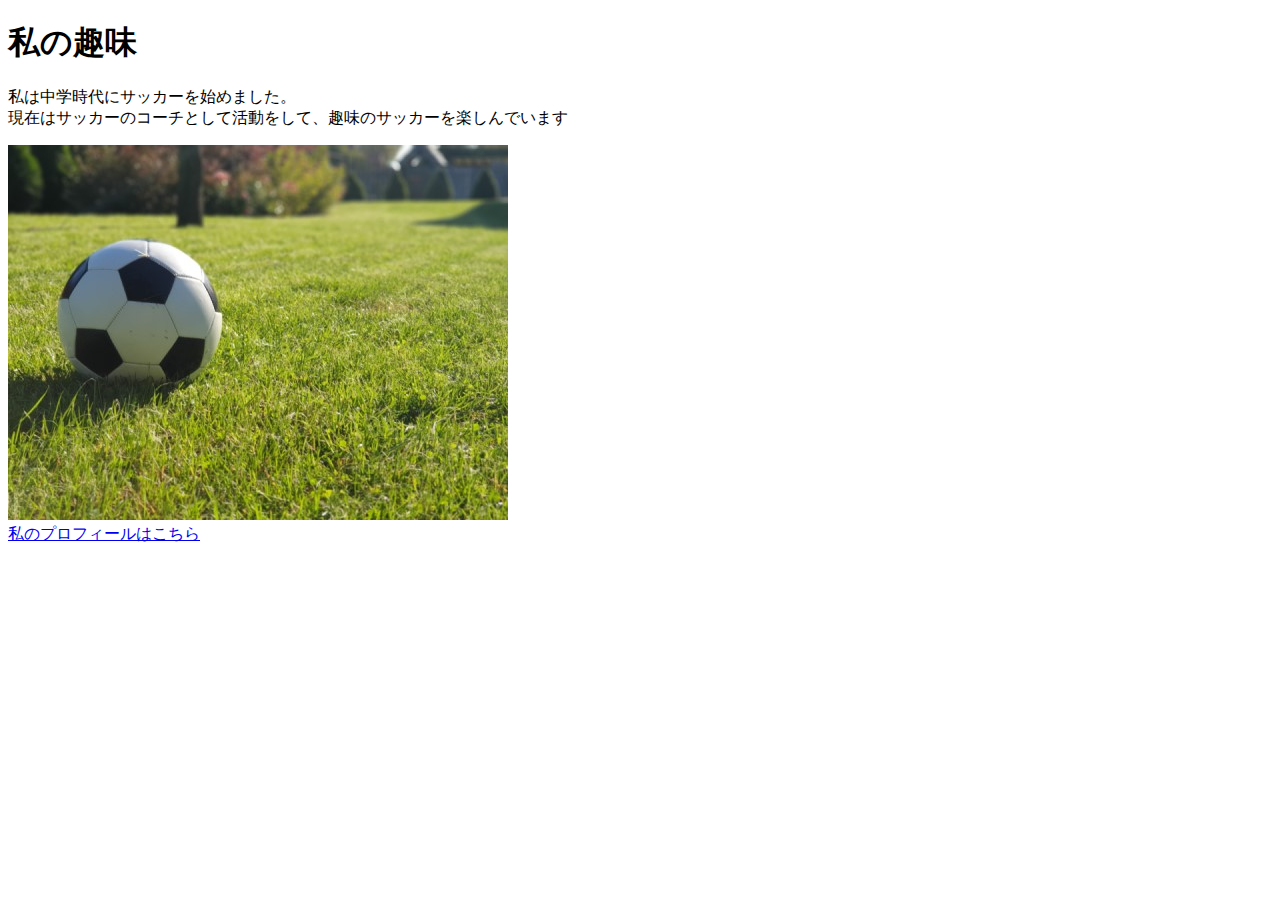
<file: kadai_005/html/index.html>
<!DOCTYPE html>
<html lang="ja">
<head>
  <meta charset="UTF-8">
  <meta name="viewport" content="width=device-width, initial-scale=1.0">
  <meta name="description" content="このページは5章の課題です。">
  <title>第5章</title>
</head>
<body>
  <h1>私の趣味</h1>
  <p>私は中学時代にサッカーを始めました。<br>
    現在はサッカーのコーチとして活動をして、趣味のサッカーを楽しんでいます
  </p>
  <img src="../images/sample.jpg" alt="サッカーボールの画像"><br>
  <a href="https://x.com/samuraijuku">私のプロフィールはこちら</a>
</body>
</html>
</file>
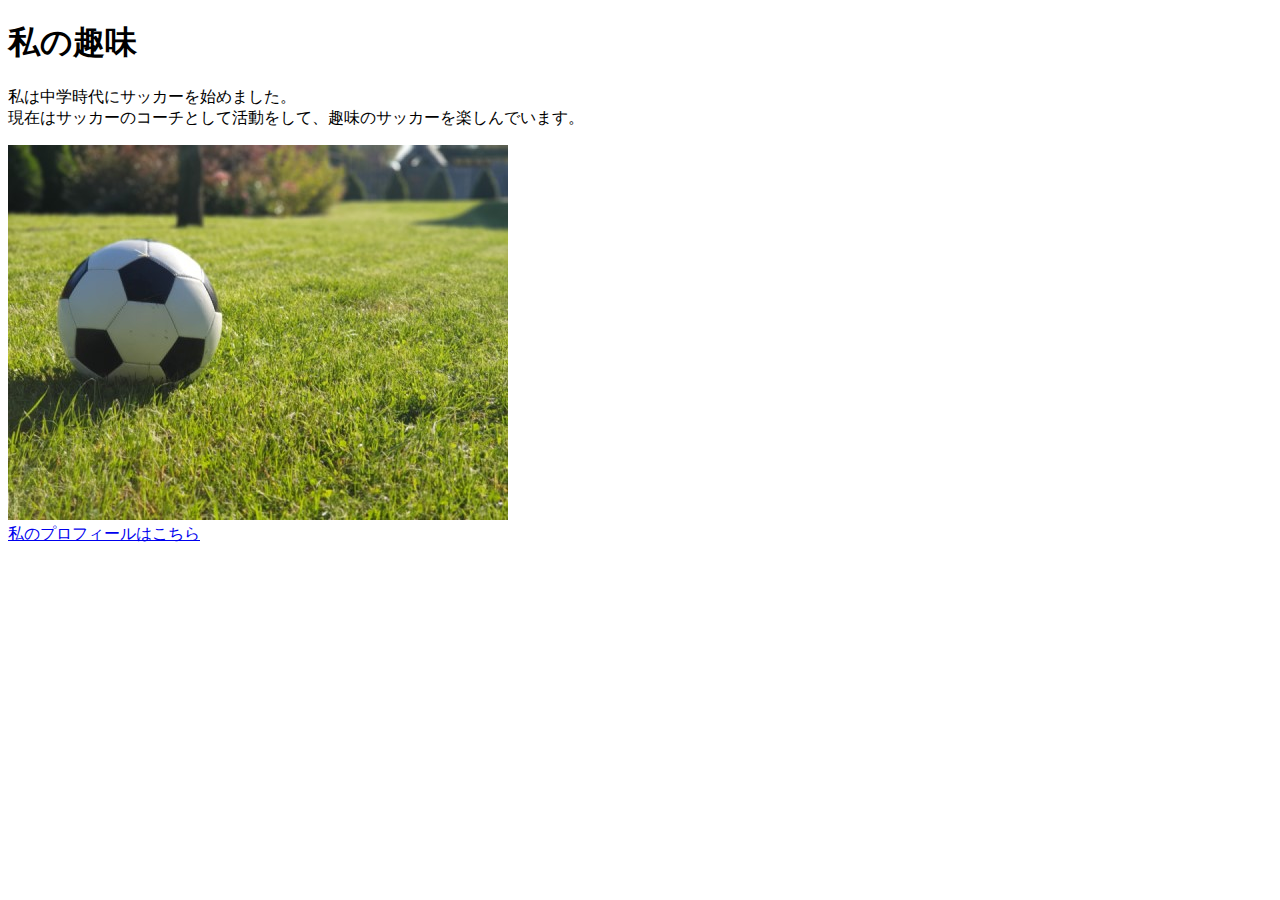
<file: kadai_005/kadai_005.html>
<!DOCTYPE html>
<html lang="ja">
<head>
  <meta charset="UTF-8">
  <meta name="description" content="このページは5章の課題です。">
  <title>5章課題</title>
</head>
<body>
  <h1>私の趣味</h1>
  <p>私は中学時代にサッカーを始めました。<br>
  現在はサッカーのコーチとして活動をして、趣味のサッカーを楽しんでいます。</p>
  <img src="images/sample.jpg" alt=""><br>
  <a href="https://x.com/samuraijuki">私のプロフィールはこちら</a>
</body>
</html>
</file>
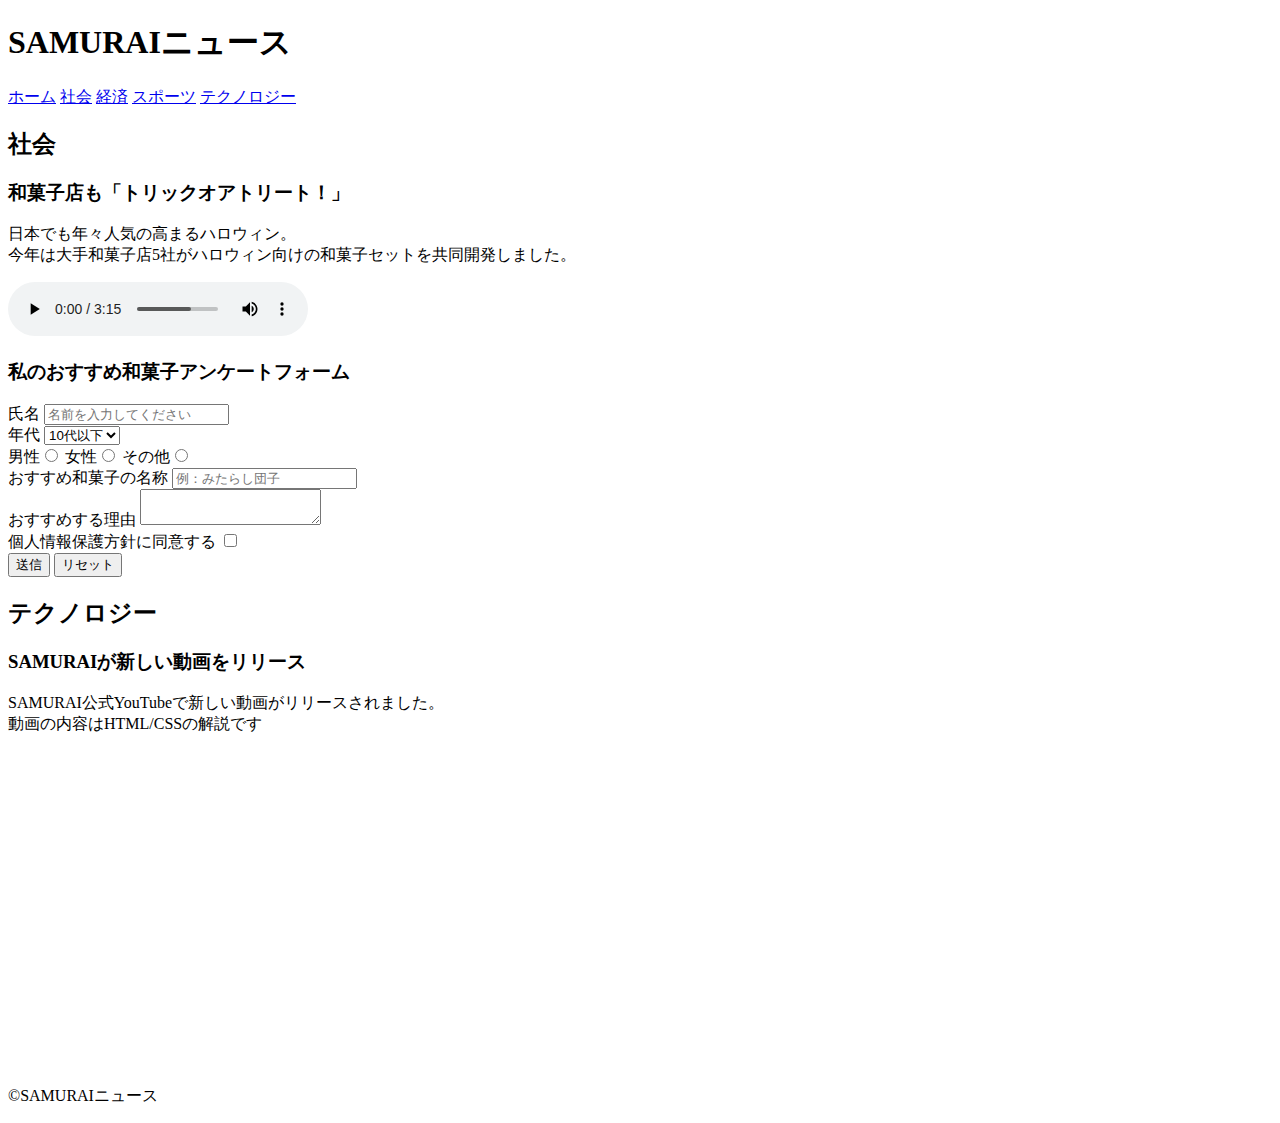
<file: kadai_008/kadai_008.html>
<!DOCTYPE html>
<html>
  <head>
    <title>8章課題</title>
    <meta name="description" content="このページは8章の課題です。" />
    <meta charset="UTF-8" />
  </head>
  <body>
    <header>
      <h1>SAMURAIニュース</h1>
      <nav>
        <a href="https://www.sejuku.net/">ホーム</a>
        <a href="https://www.sejuku.net/">社会</a>
        <a href="https://www.sejuku.net/">経済</a>
        <a href="https://www.sejuku.net/">スポーツ</a>
        <a href="https://www.sejuku.net/">テクノロジー</a>
      </nav>
    </header>
    <main>
      <article>
        <h2>社会</h2>
        <section>
          <h3>和菓子店も「トリックオアトリート！」</h3>
          <p>
            日本でも年々人気の高まるハロウィン。<br />
            今年は大手和菓子店5社がハロウィン向けの和菓子セットを共同開発しました。
          </p>
          <audio src="ichi.mp3" controls></audio>
        </section>
        <section>
          <h3>私のおすすめ和菓子アンケートフォーム</h3>
          <form>
            <!-- アンケートフォームのHTMLを記述してください -->
            <label>氏名</label>
            <input type="text" placeholder="名前を入力してください" />
            <br />

            <label>年代</label>
            <select>
              <option>10代以下</option>
              <option>20代</option>
              <option>30代</option>
              <option>40代以上</option>
            </select>
            <br />

            <label>男性</label><input type="radio" name="gender" />
            <label>女性</label><input type="radio" name="gender" />
            <label>その他</label><input type="radio" name="gender" />
            <br />

            <label>おすすめ和菓子の名称</label>
            <input type="text" placeholder="例：みたらし団子" />
            <br />

            <label>おすすめする理由</label>
            <textarea></textarea>
            <br />

            <label>個人情報保護方針に同意する</label>
            <input type="checkbox" />
            <br />

            <input type="submit" value="送信" />
            <input type="reset" value="リセット" />
          </form>
        </section>
      </article>
      <article>
        <h2>テクノロジー</h2>
        <section>
          <!-- テクノロジーのセクションのHTMLを記述してください -->
          <h3>SAMURAIが新しい動画をリリース</h3>
          <p>
            SAMURAI公式YouTubeで新しい動画がリリースされました。<br />
            動画の内容はHTML/CSSの解説です
          </p>
          <iframe
            width="560"
            height="315"
            src="https://www.youtube.com/embed/2JLiGSUohEo?si=8bWt6WY3TEbP389Q"
            title="YouTube video player"
            frameborder="0"
            allow="accelerometer; autoplay; clipboard-write; encrypted-media; gyroscope; picture-in-picture; web-share"
            referrerpolicy="strict-origin-when-cross-origin"
            allowfullscreen
          ></iframe>
        </section>
      </article>
    </main>
    <footer>
      <p>&copy;SAMURAIニュース</p>
    </footer>
  </body>
</html>
</file>
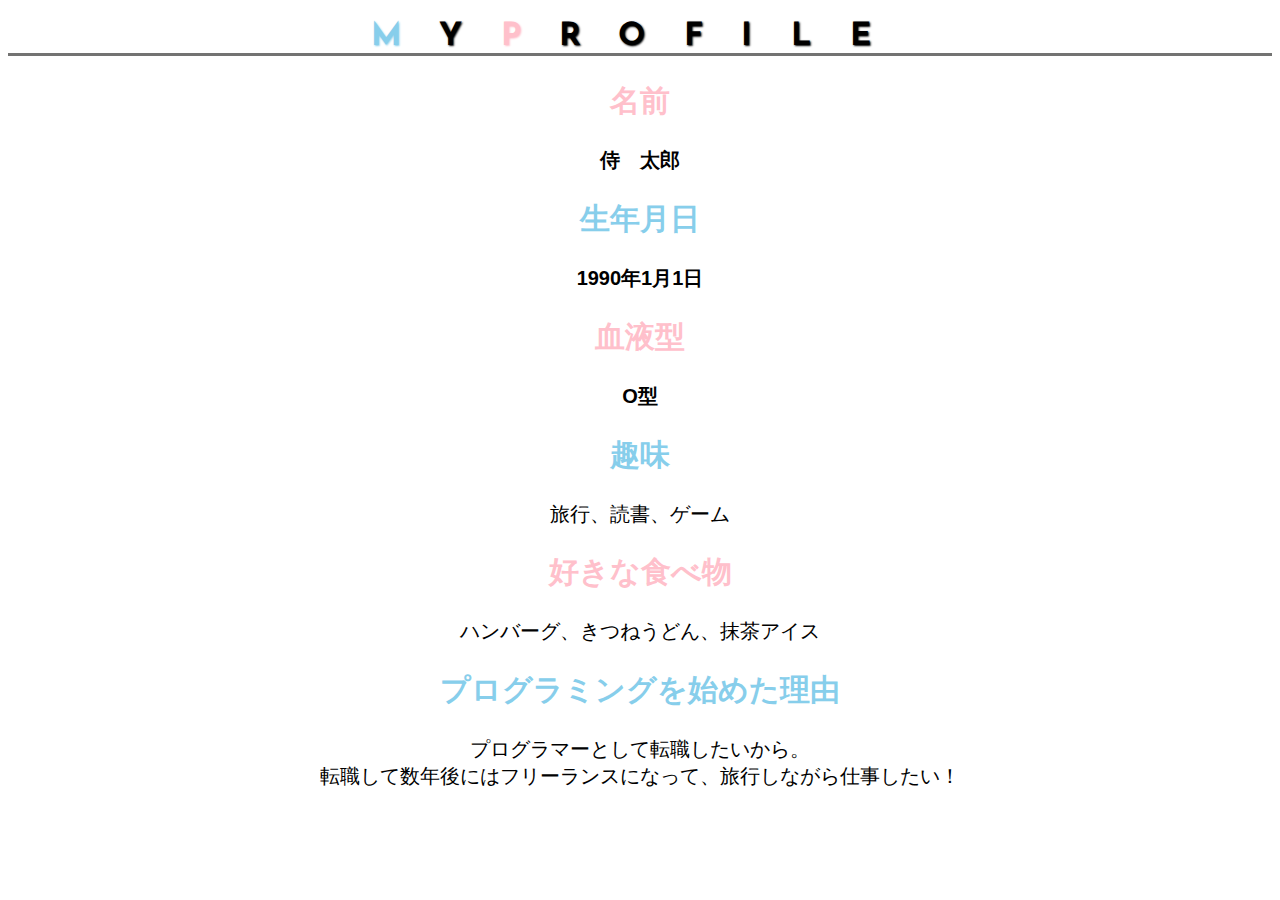
<file: kadai_015/kadai_015.html>
<!DOCTYPE html>
<html>
  <head>
    <title>15章課題</title>
    <meta charset="UTF-8" />
    <meta name="description" content="このページは15章の課題です。" />
    <link rel="stylesheet" href="style.css" />
    <link rel="preconnect" href="https://fonts.googleapis.com" />
    <link rel="preconnect" href="https://fonts.gstatic.com" crossorigin />
    <link
      href="https://fonts.googleapis.com/css2?family=Josefin+Sans&display=swap"
      rel="stylesheet"
    />
    <link rel="preconnect" href="https://fonts.googleapis.com" />
    <link rel="preconnect" href="https://fonts.gstatic.com" crossorigin />
    <link
      href="https://fonts.googleapis.com/css2?family=Josefin+Sans:ital,wght@0,100..700;1,100..700&display=swap"
      rel="stylesheet"
    />
  </head>
  <body>
    <h1><span class="blue">M</span>Y<span class="pink">P</span>ROFILE</h1>
    <div id="basic">
      <h2 class="pink">名前</h2>
      <p>侍　太郎</p>
      <h2 class="blue">生年月日</h2>
      <p>1990年1月1日</p>
      <h2 class="pink">血液型</h2>
      <p>O型</p>
    </div>
    <h2 class="blue">趣味</h2>
    <p>旅行、読書、ゲーム</p>
    <h2 class="pink">好きな食べ物</h2>
    <p>ハンバーグ、きつねうどん、抹茶アイス</p>
    <h2 class="blue">プログラミングを始めた理由</h2>
    <p>
      プログラマーとして転職したいから。<br />転職して数年後にはフリーランスになって、旅行しながら仕事したい！
    </p>
  </body>
</html>
</file>
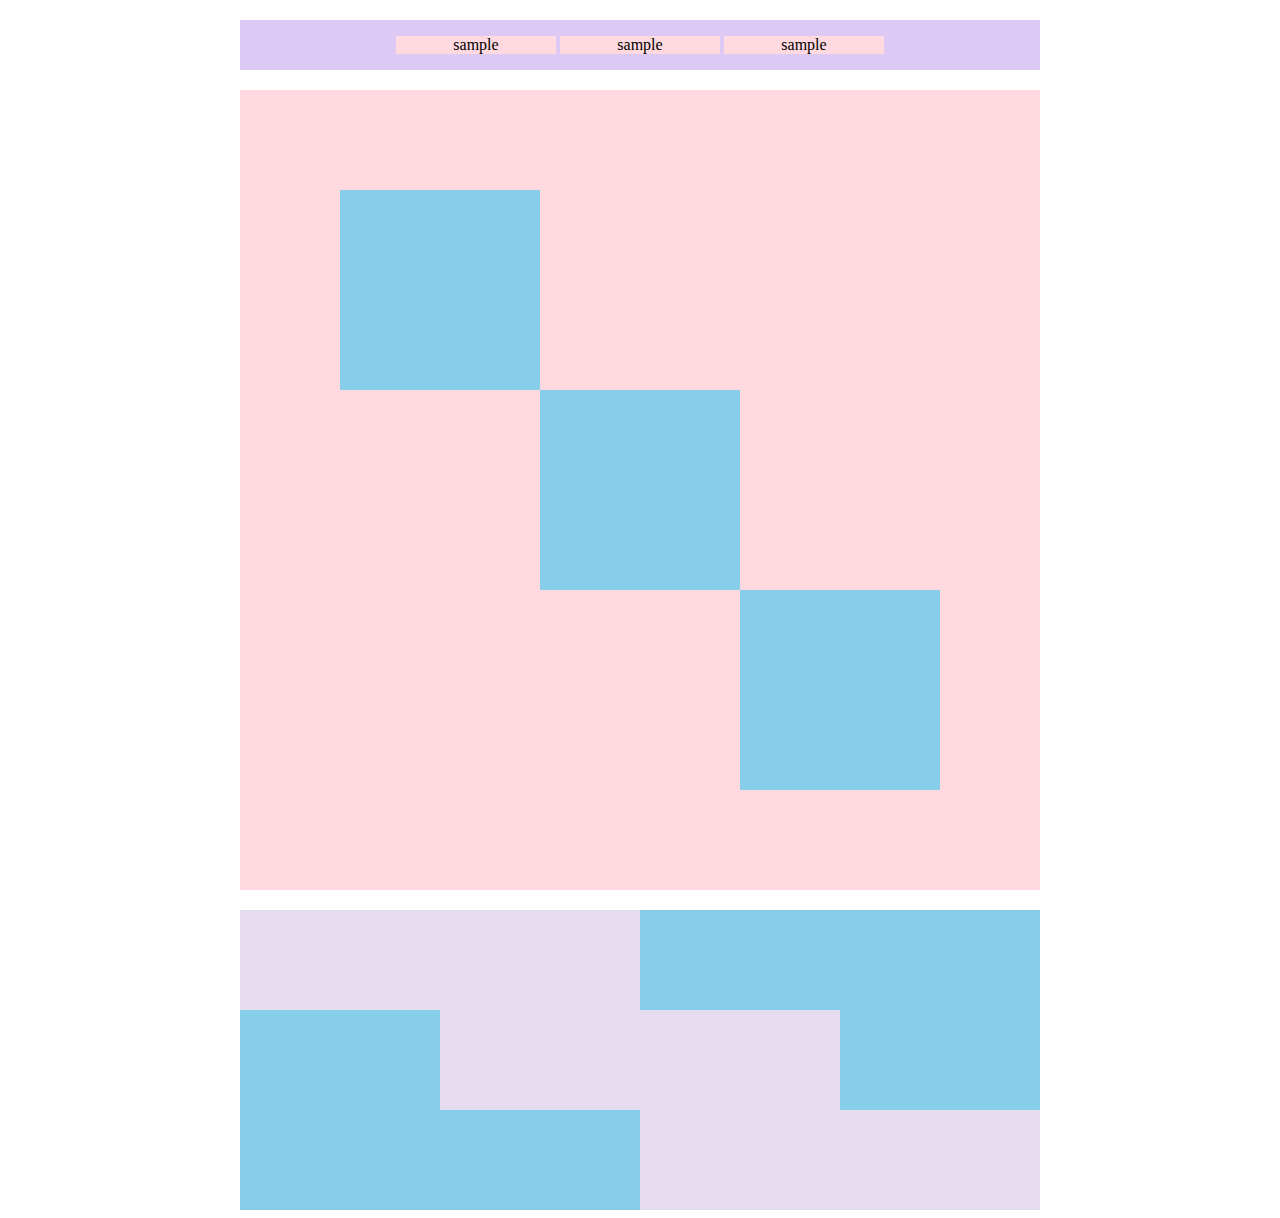
<file: kadai_018/kadai_018.html>
<!DOCTYPE html>
<html>
  <head>
    <meta charset="UTF-8" />
    <link rel="stylesheet" href="style.css" />
    <meta name="description" content="このページは18章の課題です。" />
    <title>18章課題</title>
  </head>
  <body>
    <div id="top">
      <p class="top-child">sample</p>
      <p class="top-child">sample</p>
      <p class="top-child">sample</p>
    </div>
    <div id="middle">
      <div id="middle-child01"></div>
      <div id="middle-child02"></div>
      <div id="middle-child03"></div>
    </div>
    <div id="bottom">
      <div id="bottom-child01"></div>
      <div id="bottom-child02"></div>
      <div id="bottom-child03"></div>
    </div>
  </body>
</html>
</file>
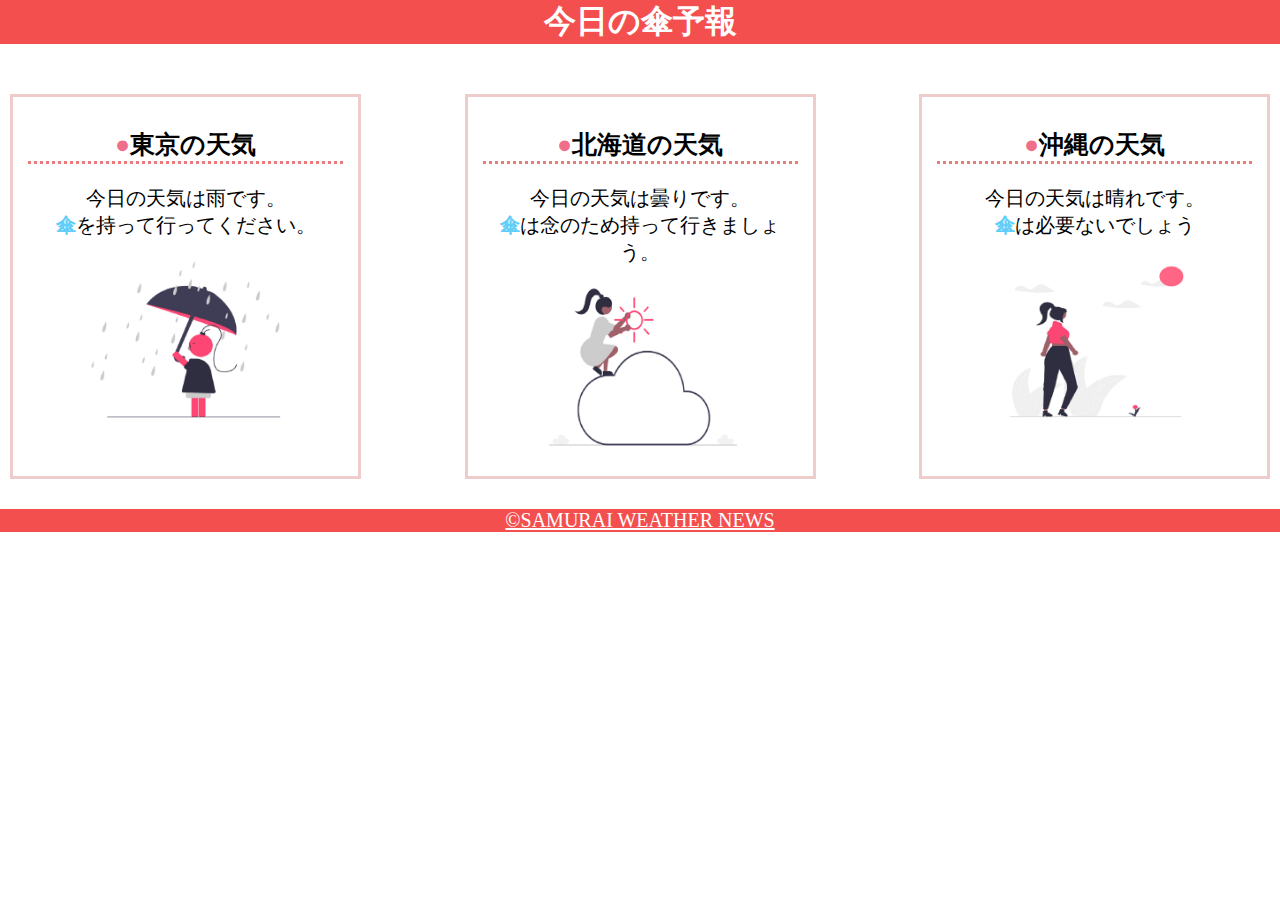
<file: kadai_022/kadai_022.html>
<!DOCTYPE html>
<html>

<head>
  <meta charset="UTF-8">
  <meta name="viewport" content="width=device-width, initial-scale=1.0">
  <link rel="stylesheet" href="style.css">
  <meta name="description" content="このページは22章の課題です。">
  <title>22章課題</title>
</head>

<body>

  <header>
    <h1>今日の傘予報</h1>
  </header>

  <main>

    <div id="parent">
      <div class="contents">
        <h2>東京の天気</h2>
        <p>今日の天気は雨です。</p>
        <p>傘を持って行ってください。</p>
        <img src="images/rainy.png" alt="雨">
      </div>

      <div class="contents">
        <h2>北海道の天気</h2>
        <p>今日の天気は曇りです。</p>
        <p>傘は念のため持って行きましょう。</p>
        <img src="images/cloudy.png" alt="曇り">
      </div>

      <div class="contents">
        <h2>沖縄の天気</h2>
        <p>今日の天気は晴れです。</p>
        <p>傘は必要ないでしょう</p>
        <img src="images/sunny.png" alt="晴れ">
      </div>

    </div>

  </main>

  <footer>
    <a href="https://www.sejuku.net/corp/">&copy;SAMURAI WEATHER NEWS</a>
  </footer>

</body>

</html>
</file>
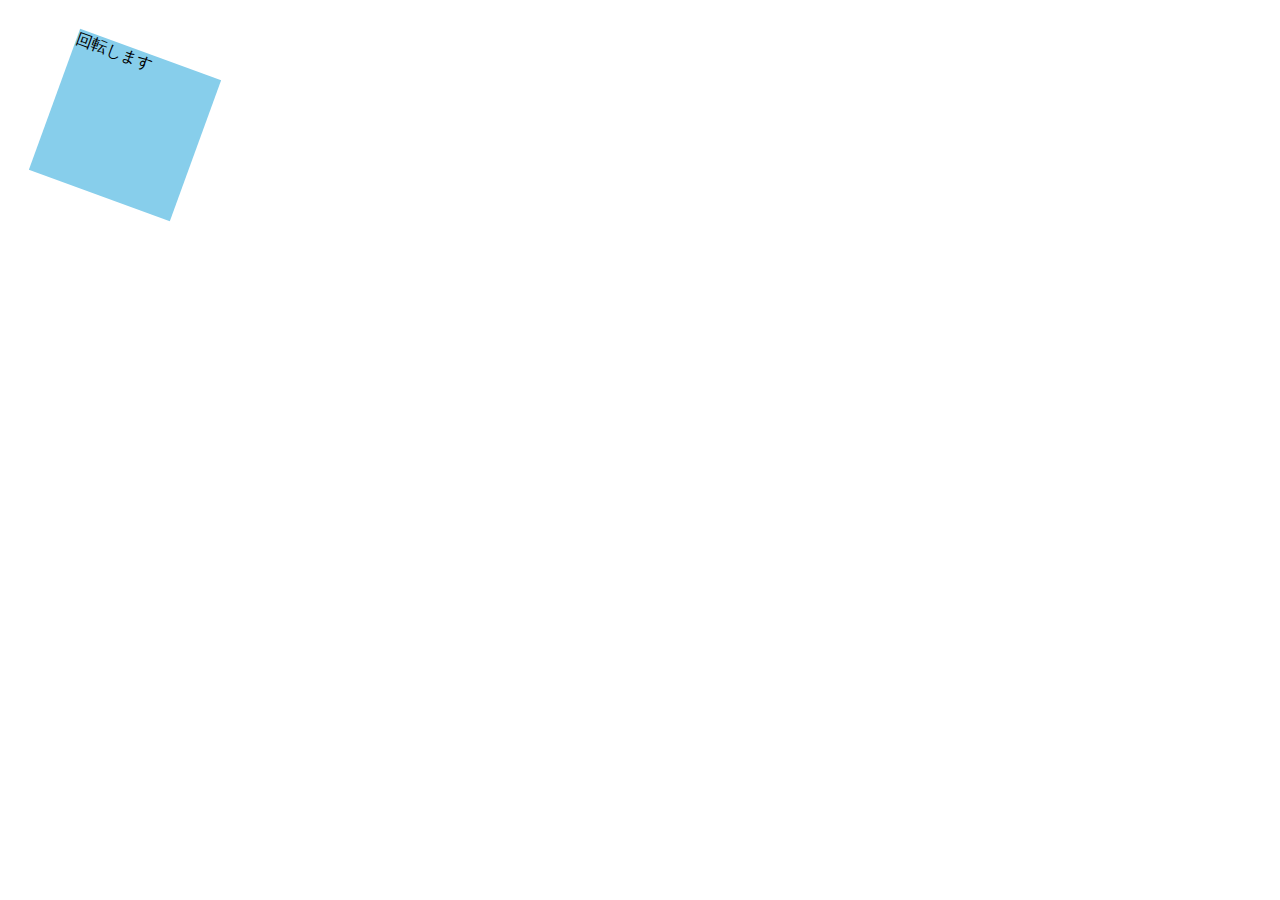
<file: kadai_mdn_css/mdn.html>
<!DOCTYPE html>
<html>

<head>
  <style>
    div {
      position: absolute;
      left: 50px;
      top: 50px;
      width: 150px;
      height: 150px;
      background-color: skyblue;
      transform: rotate(20deg);
    }
  </style>
</head>

<body>
  <div>
    回転します
  </div>

</body>

</html>
</file>
<file: kadai_015/style.css>
@charset "utf-8";

body {
  font-family: "Arial", "Meiryo", sans-serif;
  font-size: 20px;
  text-align: center;
}
h1 > .blue {
  color: skyblue;
}
h1 > .pink {
  color: rgb(255, 192, 203);
}
.pink {
  color: rgb(255, 192, 203);
}
.blue {
  color: skyblue;
}
h1 {
  font-family: "Josefin Sans", sans-serif;
  font-size: 2rem;
  letter-spacing: 1.2em;
  border-bottom: 3px solid rgb(115, 115, 114);
  text-shadow: 1px 1px 2px;
}
#basic > p {
  font-weight: bold;
}
</file>
<file: kadai_018/style.css>
@charset "utf-8";

#top {
  width: 800px;
  background-color:  #dcc9f4;
  margin: 20px auto;
  text-align: center;
}
.top-child {
  width: 20%;
  background-color: #ffd9df;
  display: inline-block;
}

#middle {
  width: 800px;
  height: 800px;
  margin: 20px auto;
  background-color: #ffd9df;
  position: relative;
}
#middle-child01,
#middle-child02,
#middle-child03 {
  width: 200px;
  height: 200px;
  background-color: #87ceeb;
}
#middle-child01 {
  position: absolute;
  top: 100px;
  left: 100px;
}
#middle-child02 {
  position: absolute;
  top: 300px;
  left: 300px;
}
#middle-child03 {
  position: absolute;
  top: 500px;
  left: 500px;
}

#bottom {
  width: 800px;
  height: 300px;
  margin: 0 auto;
  background-color: #87ceeb;
  position: relative;
}
#bottom-child01,
#bottom-child02,
#bottom-child03 {
  width: 400px;
  height: 100px;
  background-color: #e5dcf0;
}
#bottom-child02 {
  position: relative;
  left: 200px;
}
#bottom-child03 {
  position: relative;
  left: 400px;
}
</file>
<file: kadai_022/style.css>
@charset "utf-8";

h1,
p,
body {
  margin: 0;
}

p,
a {
  font-size: 20px;
}

a {
  color: rgb(255, 255, 255);
}

a:visited {
  color: rgb(193, 234, 251);
}

a:hover {
  color: rgb(245, 178, 168);
}

header {
  margin-bottom: 20px;
  background-color: rgb(244, 79, 79);
  text-align: center;
}

h1 {
  color: rgb(255, 255, 255);
}

main {
  padding: 10px;
}

#parent {
  display: flex;
  justify-content: space-between;
}

.contents {
  border: solid 3px rgb(238, 204, 204);
  flex-basis: 25%;
  padding: 10px 15px;
  margin: 20px 0;
  text-align: center;
}

h2 {
  font-size: 25px;
  border-bottom: dotted 3px rgb(236, 122, 122);
}

h2::before {
  content: "●";
  color: rgb(239, 111, 139);
}

.contents p:nth-of-type(2):first-letter {
  font-weight: bold;
  color: rgb(97, 206, 249);
}

.contents img {
  margin: 10px 0;
  width: 70%;
}

footer {
  background-color: rgb(244, 79, 79);
  text-align: center;
}


@media screen and (max-width: 768px) {
  h2 {
    font-size: 30px;
  }

  p {
    font-size: 25px;
  }

  #parent {
    flex-direction: column;
  }
}
</file>
